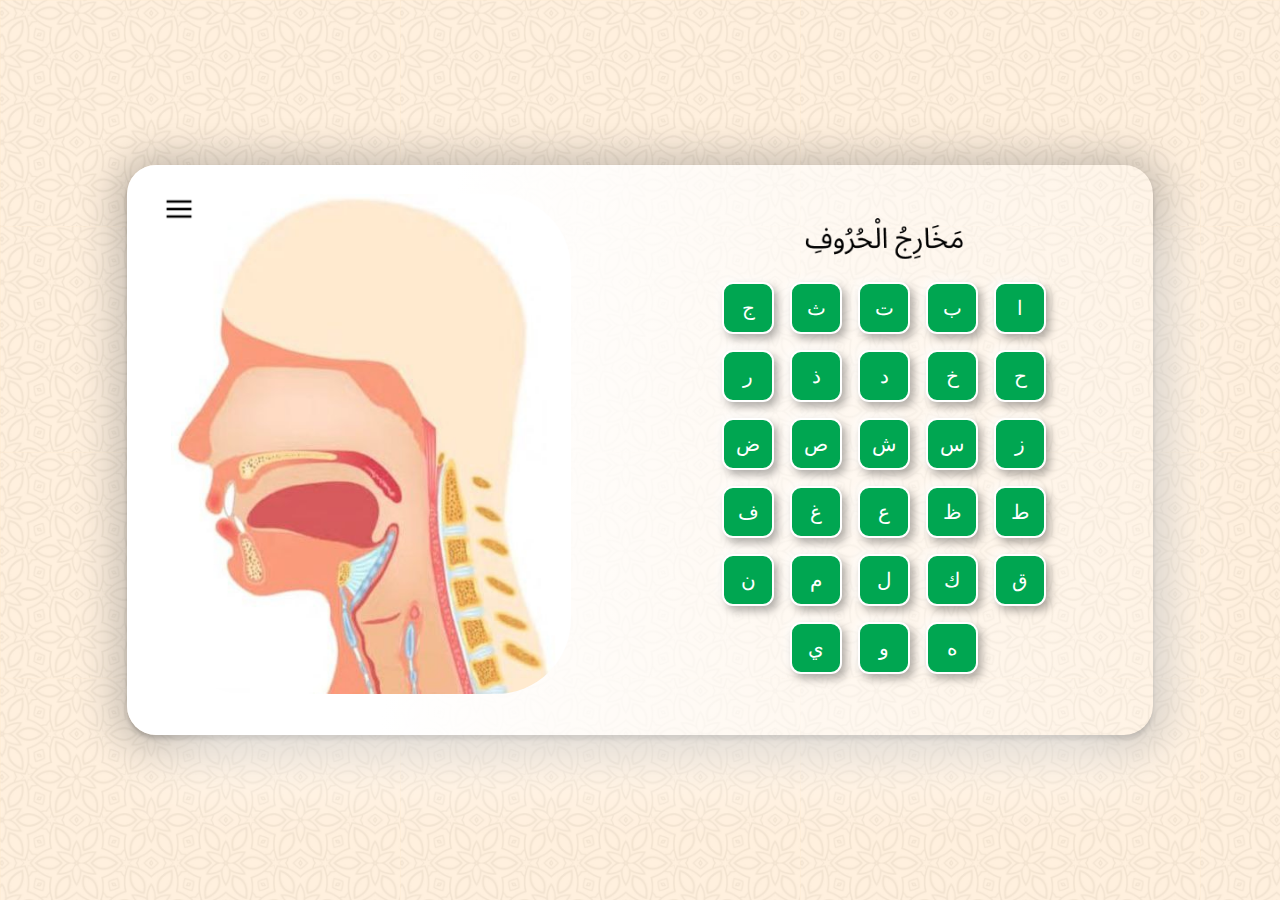
<file: index.html>
<!DOCTYPE html>
<html lang="en">
  <head>
    <meta charset="UTF-8" />
    <meta name="viewport" content="width=device-width, initial-scale=1.0" />
    <meta name="theme-color" content="#009578" />

    <link rel="manifest" href="manifest_1.json" />

    <title>Document</title>
    <link
      href="https://fonts.googleapis.com/css?family=Inter"
      rel="stylesheet"
    />
    <link rel="stylesheet" href="style.css" />
    <link rel="stylesheet" href="media.css" />
  </head>
  <body>
    <div class="background">
      <section>
        <div id="list" class="menu_bler" style="display: none">
          <div class="menu_items">
            <h1>Thajveed</h1>
            <a href="Library.html?Text=one">اِدْغَام بِغُنَّة</a>
            <a href="Library.html?Text=two">اِدْغَام بِغُنَّة</a>
            <a href="Library.html?Text=three">اِدْغَام بِغُنَّة</a>
            <a href="">اِدْغَام بِغُنَّة</a>
            <a href="">اِدْغَام بِغُنَّة</a>
          </div>
        </div>
        <div class="gif">
          <div class="gif_box">
            <div id="menu_icon" onclick="menu()" class="menubar"></div>
            <div class="center">
              <img
                id="myGif"
                alt="The picture of gif"
                src="Files/resized.jpg"
                class="display_1"
              />
            </div>
          </div>
        </div>
        <div class="button">
          <div class="btn_container">
            <div class="heading"></div>
            <div class="btns">
              <a onclick="press(0)" class="latter">ا</a>
              <a onclick="press(1)" class="latter">ب</a>
              <a onclick="press(2)" class="latter">ت</a>
              <a onclick="press(3)" class="latter">ث</a>
              <a onclick="press(4)" class="latter">ج</a>

              <a onclick="press(5)" class="latter">ح</a>
              <a onclick="press(6)" class="latter">خ</a>
              <a onclick="press(7)" class="latter">د</a>
              <a onclick="press(8)" class="latter">ذ</a>
              <a onclick="press(9)" class="latter">ر</a>

              <a onclick="press(10)" class="latter">ز</a>
              <a onclick="press(11)" class="latter">س</a>
              <a onclick="press(12)" class="latter">ش</a>
              <a onclick="press(13)" class="latter">ص</a>
              <a onclick="press(14)" class="latter">ض</a>

              <a onclick="press(15)" class="latter">ط</a>
              <a onclick="press(16)" class="latter">ظ</a>
              <a onclick="press(17)" class="latter">ع</a>
              <a onclick="press(18)" class="latter">غ</a>
              <a onclick="press(19)" class="latter">ف</a>

              <a onclick="press(20)" class="latter">ق</a>
              <a onclick="press(21)" class="latter">ك</a>
              <a onclick="press(22)" class="latter">ل</a>
              <a onclick="press(23)" class="latter">م</a>
              <a onclick="press(24)" class="latter">ن</a>

              <a onclick="press(25)" class="latter">ه</a>
              <a onclick="press(26)" class="latter">و</a>
              <a onclick="press(27)" class="latter">ي</a>
            </div>
          </div>
        </div>
      </section>
    </div>
    <audio id="myAudio">
      <source src="" type="audio/mp3" />
      Your browser does not support the audio element.
    </audio>
    <script src="script.js"></script>
    <script src="srworker.js"></script>
  </body>
</html>
</file>
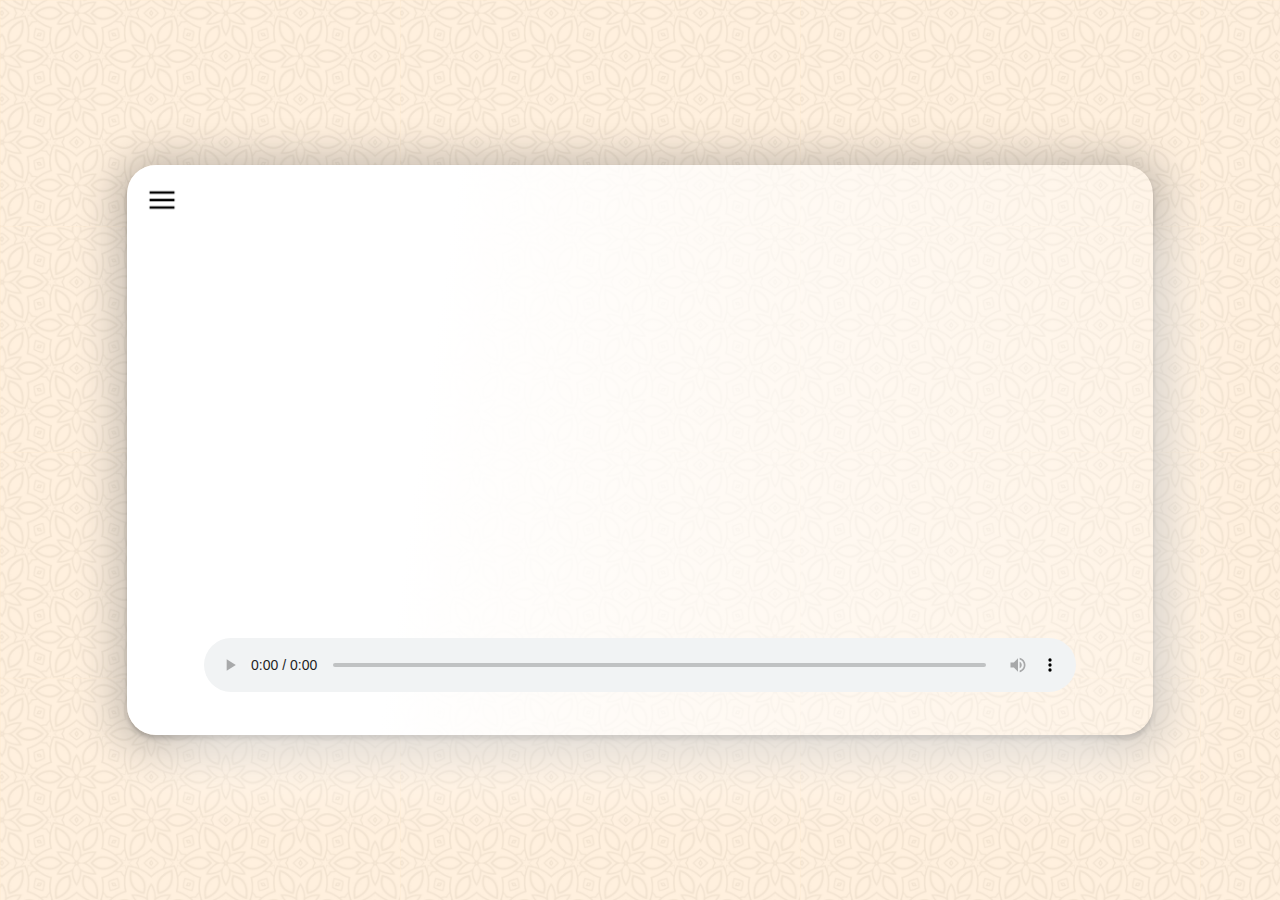
<file: Library.html>
<!DOCTYPE html>
<html lang="en">
  <head>
    <meta charset="UTF-8" />
    <meta name="viewport" content="width=device-width, initial-scale=1.0" />
    <title>Document</title>
    <link rel="stylesheet" href="style.css" />
    <link rel="stylesheet" href="media.css" />
  </head>
  <body>
    <div class="background">
      <section>
        <div id="list" class="menu_bler" style="display: none">
          <div class="menu_items">
            <h1>Thajveed</h1>
            <a href="index.html">مَخَارِجُ الْحُرُوفِ</a>
            <a href="">اِدْغَام بِغُنَّة</a>
            <a href="">اِدْغَام بِغُنَّة</a>
            <a href="">اِدْغَام بِغُنَّة</a>
            <a href="">اِدْغَام بِغُنَّة</a>
          </div>
        </div>
        <div
          id="menu_icon"
          onclick="menu()"
          class="menubar"
          style="margin: 20px"
        ></div>
        <div class="Text_container">
          <h1 id="heading"></h1>
          <p id="text"></p>
          <audio controls id="textAudio">
            <source src="" type="audio/mpeg" />
            Your browser does not support the audio element.
          </audio>
        </div>
      </section>
      <script src="script.js"></script>
      <script src="page_2.js"></script>
    </div>
  </body>
</html>
</file>
<file: style.css>
@import url('https://fonts.googleapis.com/css2?family=Italiana&family=Noto+Naskh+Arabic&family=Roboto&display=swap');

* {
    margin: 0px;
    padding: 0px;
}

html {
    scroll-behavior: smooth;
}

a {
    text-decoration: none;
}

/*////////////FIrst page////////////*/
.center {
    display: flex;
    align-items: center;
    justify-content: center;
}

.background {
    width: 100%;
    height: 100dvh;
    background-color: #FFEAD0;
    background-image: url(Files/bc_img.png);
    background-size: 400px;
    display: flex;
    justify-content: center;
    align-items: center;
}

section {
    width: calc(570px * 1.8);
    height: 570px;
    border-radius: 29px;
    background: linear-gradient(98deg, #FFF 30%, rgba(255, 221, 221, 0.00) 118.36%);
    box-shadow: 17px 34px 85px -13px rgba(255, 255, 255, 0.80), 0px 4px 4px 0px rgba(0, 0, 0, 0.25), 0px 4px 37px 12px rgba(0, 0, 0, 0.25);
    display: flex;
    justify-content: space-between;
    margin: 3px;
}

.gif {
    width: 50%;
    height: 100%;
    display: flex;
    justify-content: center;
    align-items: center;
}

.gif_box {
    width: 85%;
    height: 90%;
}

.display_1 {
    height: 500px;
    aspect-ratio: .80;
    border: none;
    border-radius: 75px;
}

.menubar {
    width: 30px;
    height: 30px;
    background-image: url(Files/menu.png);
    background-size: cover;
    background-repeat: no-repeat;
    cursor: pointer;
    position: absolute;
    z-index: 2;
}

.button {
    width: 55%;
    height: 100%;
    display: flex;
    justify-content: center;
    align-items: center;
}

.menu_items {
    height: 560px;
    width: 310px;
    position: absolute;
    border-radius: 30px;
    border: 3px solid rgba(255, 255, 255, 0.63);
    background: linear-gradient(160deg, #F4F4F4 3.47%, rgba(244, 244, 244, 0.00) 106.93%);
    backdrop-filter: blur(5.5px);
    overflow: auto;
    display: flex;
    flex-direction: column;
    align-items: center;
    z-index: 1;
}

.menu_items h1 {
    font-family: 'Italiana', serif;
    font-size: 32px;
    font-style: normal;
    font-weight: 400;
    line-height: normal;
    margin-bottom: 15px;
    margin-top: 10px;
}

.menu_items a {
    border-radius: 12px;
    background: inherit;
    font-family: 'Noto Naskh Arabic', serif;
    font-size: 24px;
    color: black;
    margin-bottom: 10px;
    height: 50px;
    width: 200px;
    display: flex;
    justify-content: center;
    align-items: center;
}

.menu_items a:hover {
    background: linear-gradient(#82f8bb8a, #66a36640);
}

.btn_container {
    width: 90%;
    height: 90%;
    display: flex;
    text-align: center;
    justify-content: center;
    align-items: center;
    flex-direction: column;
}

.heading {
    width: 158px;
    height: 41px;
    background-image: url(Files/مَخَارِجُ\ الْحُرُوفِ.png);
    background-size: cover;
    background-repeat: no-repeat;
    margin-bottom: 15px
}

.btns {
    width: 340px;
    height: calc(100% - 105px);
    display: flex;
    align-items: center;
    justify-content: center;
    flex-wrap: wrap;
    flex-direction: row-reverse;
}

.latter {
    text-decoration: none;
    border-radius: 11px;
    border: 2px solid #FFF;
    background: #00A651;
    box-shadow: 4px 5px 9px 0px rgba(0, 0, 0, 0.30), -4px -3px 8px 0px rgba(255, 255, 255, 0.57);
    width: 48px;
    aspect-ratio: 1;
    margin: 8px;
    display: flex;
    align-items: center;
    justify-content: center;
    color: white;
    font-style: normal;
    font-size: 20px;
    font-family: 'Inter';
    cursor: pointer;
}

.latter:hover {
    background-color: #018a43;
}

.latter:active {
    transform: scale(0.96);
}

/* /////////////page Library//////////////////////// */

.Text_container {
    width: 85%;
    height: 85%;
    margin: auto;
    display: flex;
    flex-direction: column;
    justify-content: space-between;
    align-items: center;
}

.Text_container h1 {
    font-size: 25px;
    text-decoration: underline;
    font-weight: 100;
}

/* .Text_container p{ 
    text-align: justify;
} */
#textAudio {
    width: 100%;
}


::-webkit-scrollbar {
    width: 5px;
}
</file>
<file: media.css>
@media(max-width:900px) {
    .display_1 {
        height: 450px;
        margin-top: 20px;
    }
}

@media(max-width:800px) {
    .display_1 {
        height: 425px;
        margin-top: 40px;
    }

    .latter {
        margin: 5px;
    }

}

@media(max-width:650px) {
    section {
        min-height: 90%;
        width: 85%;
        flex-direction: column;
        justify-content: flex-start;
        background: linear-gradient(179deg, #FFF 33%, rgba(255, 221, 221, 0.00) 118.36%);
    }

    .button {
        width: auto;
        height: 55%;
    }

    .gif {
        width: auto;
        height: 45%;
    }

    .gif_box {
        height: 100%;
        width: 100%;
    }

    .display_1 {
        height: 38dvh;
        /* aspect-ratio: ; */
        /* margin-top: 30px; */
        margin-top: 10px;
        border-radius: 40px;
    }

    .btn_container {
        width: 100%;
        height: 100%;
        justify-content: start;
    }

    .btns {
        width: 90%;
        flex-direction: row-reverse;
    }

    .latter {
        width: 38px;
        aspect-ratio: 1;
        margin: 5px;
        font-size: 17px;
    }

    .menubar {
        margin-left: 18px;
        margin-top: 20px;
        width: 25px;
        height: 25px;
    }

    .heading {
        width: 100px;
        height: 25px;
        margin-bottom: 10px;
    }

    .menu_items {
        height: 89%;
        width: 60%;
    }

    .Text_container {
        height: 90%;
    }

    .Text_container p {
        font-size: 14px;
    }
}

@media(max-width:550px) {
    .Text_container p {
        font-size: 13px;
    }

    .latter {
        width: 10%;
    }
}

@media(max-width:460px) {
    .btns {
        max-width: 300px;
    }

    .latter {
        width: 35px;

    }

    .Text_container p {
        font-size: 11px;
    }
}

@media(max-width:360px) {
    section {
        width: 90%;
    }

    /* .latter {
        margin: 3.5px;
        width: 33px;
        height: 33px;
        border-radius: 1px solid white;
        font-size: 15px;
    } */

    .heading {
        border-bottom: 10px;
    }

    .btns {
        height: 75%;
        max-width: 285px;
    }

    .menu_items a {
        width: 150px;

    }
}

/* @media(max-width:300px) {
    .latter {
        margin: 2.5px;
    }
} */
</file>
